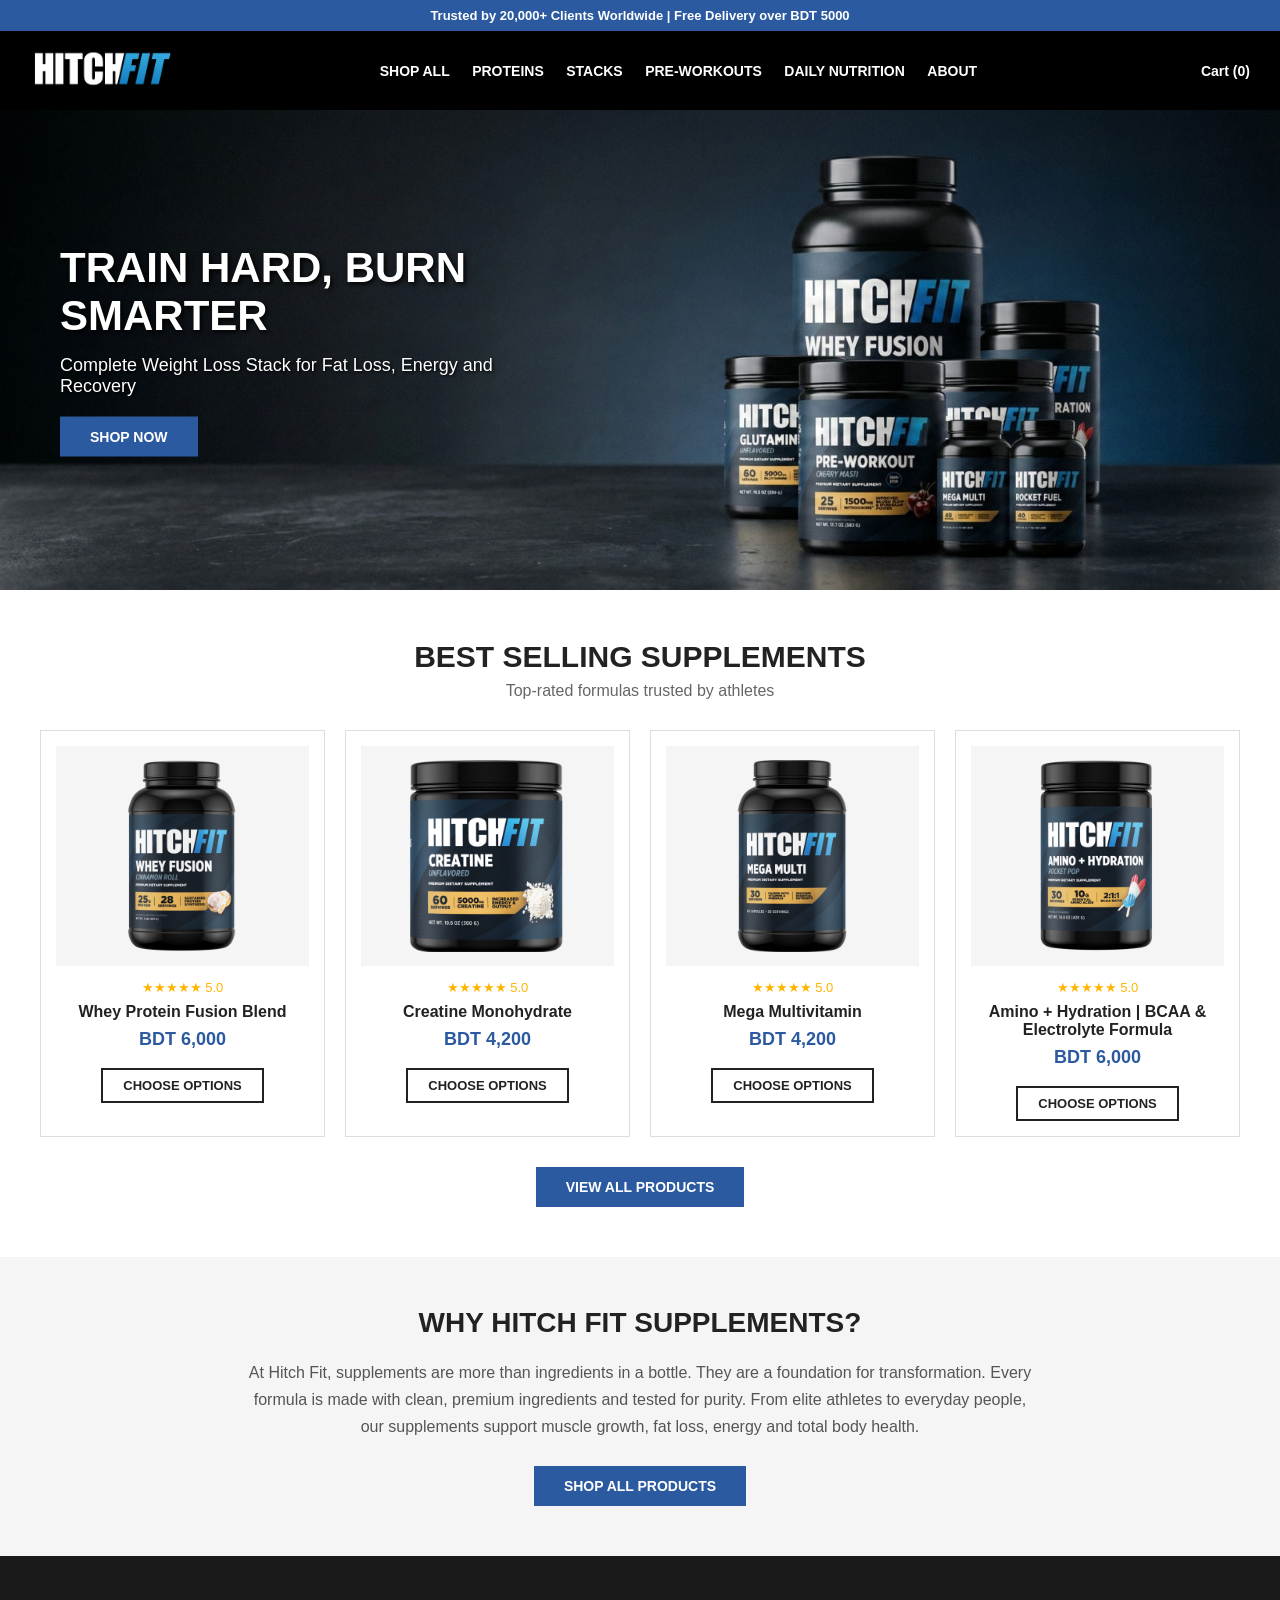
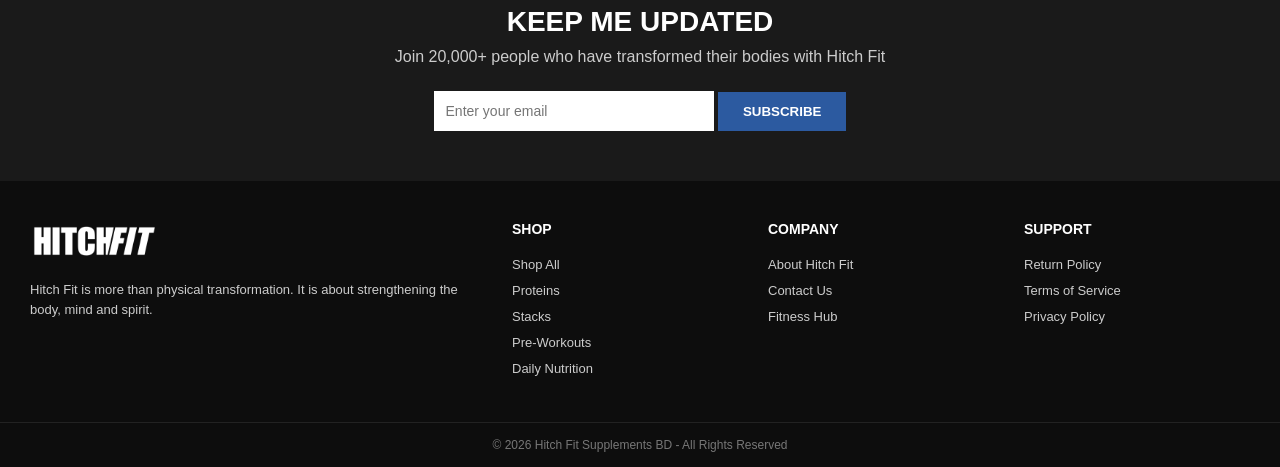
<file: index.html>
<!DOCTYPE html>
<html>
<head>
<title>Hitch Fit Supplements BD</title>
<link rel="stylesheet" href="style.css">
</head>
<body>

<div class="topbar">
  Trusted by 20,000+ Clients Worldwide | Free Delivery over BDT 5000
</div>

<div class="header">
  <div class="logo">
    <a href="index.html"><img src="images/logo.png" alt="Hitch Fit"></a>
  </div>
  <div class="menu">
    <a href="shop.html">Shop All</a>
    <a href="shop.html?cat=proteins">Proteins</a>
    <a href="shop.html?cat=stacks">Stacks</a>
    <a href="shop.html?cat=pre-workout">Pre-Workouts</a>
    <a href="shop.html?cat=daily-nutrition">Daily Nutrition</a>
    <a href="#about">About</a>
  </div>
  <div class="cart">
    <a href="cart.html">Cart (<span class="cartCount">0</span>)</a>
  </div>
</div>

<div class="banner">
  <img src="images/banner.jpg" alt="Banner">
  <div class="banner-text">
    <h1>TRAIN HARD, BURN SMARTER</h1>
    <p>Complete Weight Loss Stack for Fat Loss, Energy and Recovery</p>
    <a href="shop.html" class="btn">SHOP NOW</a>
  </div>
</div>

<div class="section">
  <h2>Best Selling Supplements</h2>
  <p class="sub">Top-rated formulas trusted by athletes</p>
  <div class="products" id="featuredGrid"></div>
  <div style="margin-top:30px;">
    <a href="shop.html" class="btn">View All Products</a>
  </div>
</div>

<div class="about" id="about">
  <h2>Why Hitch Fit Supplements?</h2>
  <p>At Hitch Fit, supplements are more than ingredients in a bottle. They are a foundation for transformation. Every formula is made with clean, premium ingredients and tested for purity. From elite athletes to everyday people, our supplements support muscle growth, fat loss, energy and total body health.</p>
  <a href="shop.html" class="btn">Shop All Products</a>
</div>

<div class="newsletter">
  <h2>Keep Me Updated</h2>
  <p>Join 20,000+ people who have transformed their bodies with Hitch Fit</p>
  <form onsubmit="subscribe(event)">
    <input type="email" id="emailBox" placeholder="Enter your email" required>
    <button type="submit">Subscribe</button>
  </form>
</div>

<div class="footer">
  <div class="footer-col">
    <img src="images/logo.png" alt="Hitch Fit" class="footer-logo">
    <p>Hitch Fit is more than physical transformation. It is about strengthening the body, mind and spirit.</p>
  </div>
  <div class="footer-col">
    <h4>Shop</h4>
    <a href="shop.html">Shop All</a><br>
    <a href="shop.html?cat=proteins">Proteins</a><br>
    <a href="shop.html?cat=stacks">Stacks</a><br>
    <a href="shop.html?cat=pre-workout">Pre-Workouts</a><br>
    <a href="shop.html?cat=daily-nutrition">Daily Nutrition</a>
  </div>
  <div class="footer-col">
    <h4>Company</h4>
    <a href="#">About Hitch Fit</a><br>
    <a href="#">Contact Us</a><br>
    <a href="#">Fitness Hub</a>
  </div>
  <div class="footer-col">
    <h4>Support</h4>
    <a href="#">Return Policy</a><br>
    <a href="#">Terms of Service</a><br>
    <a href="#">Privacy Policy</a>
  </div>
</div>

<div class="copyright">
  &copy; 2026 Hitch Fit Supplements BD - All Rights Reserved
</div>

<script src="products.js"></script>
<script src="script.js"></script>
</body>
</html>
</file>
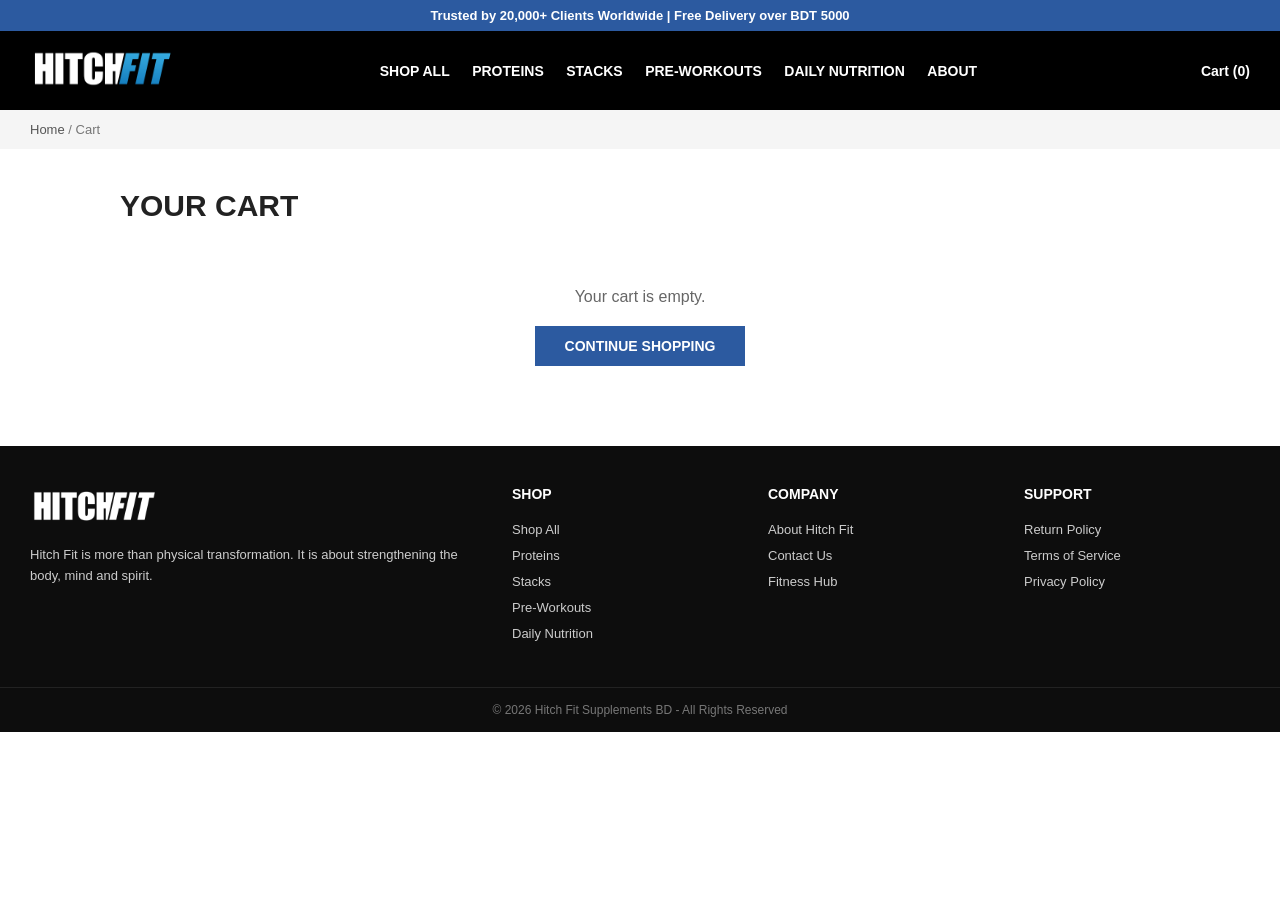
<file: cart.html>
<!DOCTYPE html>
<html>
<head>
<title>Your Cart - Hitch Fit Supplements BD</title>
<link rel="stylesheet" href="style.css">
</head>
<body>

<div class="topbar">
  Trusted by 20,000+ Clients Worldwide | Free Delivery over BDT 5000
</div>

<div class="header">
  <div class="logo">
    <a href="index.html"><img src="images/logo.png" alt="Hitch Fit"></a>
  </div>
  <div class="menu">
    <a href="shop.html">Shop All</a>
    <a href="shop.html?cat=proteins">Proteins</a>
    <a href="shop.html?cat=stacks">Stacks</a>
    <a href="shop.html?cat=pre-workout">Pre-Workouts</a>
    <a href="shop.html?cat=daily-nutrition">Daily Nutrition</a>
    <a href="index.html#about">About</a>
  </div>
  <div class="cart">
    <a href="cart.html">Cart (<span class="cartCount">0</span>)</a>
  </div>
</div>

<div class="breadcrumb">
  <a href="index.html">Home</a> / Cart
</div>

<div class="cart-page">
  <h1>Your Cart</h1>

  <div id="cartEmpty" class="cart-empty" style="display:none;">
    <p>Your cart is empty.</p>
    <a href="shop.html" class="btn">Continue Shopping</a>
  </div>

  <div class="cart-layout">
    <div id="cartItems"></div>

    <div id="cartSummary" class="cart-summary">
      <h3>Order Summary</h3>
      <div class="summary-line">
        <span>Subtotal</span>
        <span id="subtotalValue">BDT 0</span>
      </div>
      <div class="summary-line">
        <span>Delivery</span>
        <span id="deliveryValue">FREE</span>
      </div>
      <div class="summary-line summary-total">
        <span>Total</span>
        <span id="totalValue">BDT 0</span>
      </div>
      <p class="summary-note">Free delivery on orders over BDT 5,000</p>
      <button class="add-cart-btn" onclick="checkout()">CHECKOUT</button>
      <a href="shop.html" class="continue-link">Continue Shopping</a>
    </div>
  </div>
</div>

<div class="footer">
  <div class="footer-col">
    <img src="images/logo.png" alt="Hitch Fit" class="footer-logo">
    <p>Hitch Fit is more than physical transformation. It is about strengthening the body, mind and spirit.</p>
  </div>
  <div class="footer-col">
    <h4>Shop</h4>
    <a href="shop.html">Shop All</a><br>
    <a href="shop.html?cat=proteins">Proteins</a><br>
    <a href="shop.html?cat=stacks">Stacks</a><br>
    <a href="shop.html?cat=pre-workout">Pre-Workouts</a><br>
    <a href="shop.html?cat=daily-nutrition">Daily Nutrition</a>
  </div>
  <div class="footer-col">
    <h4>Company</h4>
    <a href="#">About Hitch Fit</a><br>
    <a href="#">Contact Us</a><br>
    <a href="#">Fitness Hub</a>
  </div>
  <div class="footer-col">
    <h4>Support</h4>
    <a href="#">Return Policy</a><br>
    <a href="#">Terms of Service</a><br>
    <a href="#">Privacy Policy</a>
  </div>
</div>

<div class="copyright">
  &copy; 2026 Hitch Fit Supplements BD - All Rights Reserved
</div>

<script src="products.js"></script>
<script src="script.js"></script>
</body>
</html>
</file>
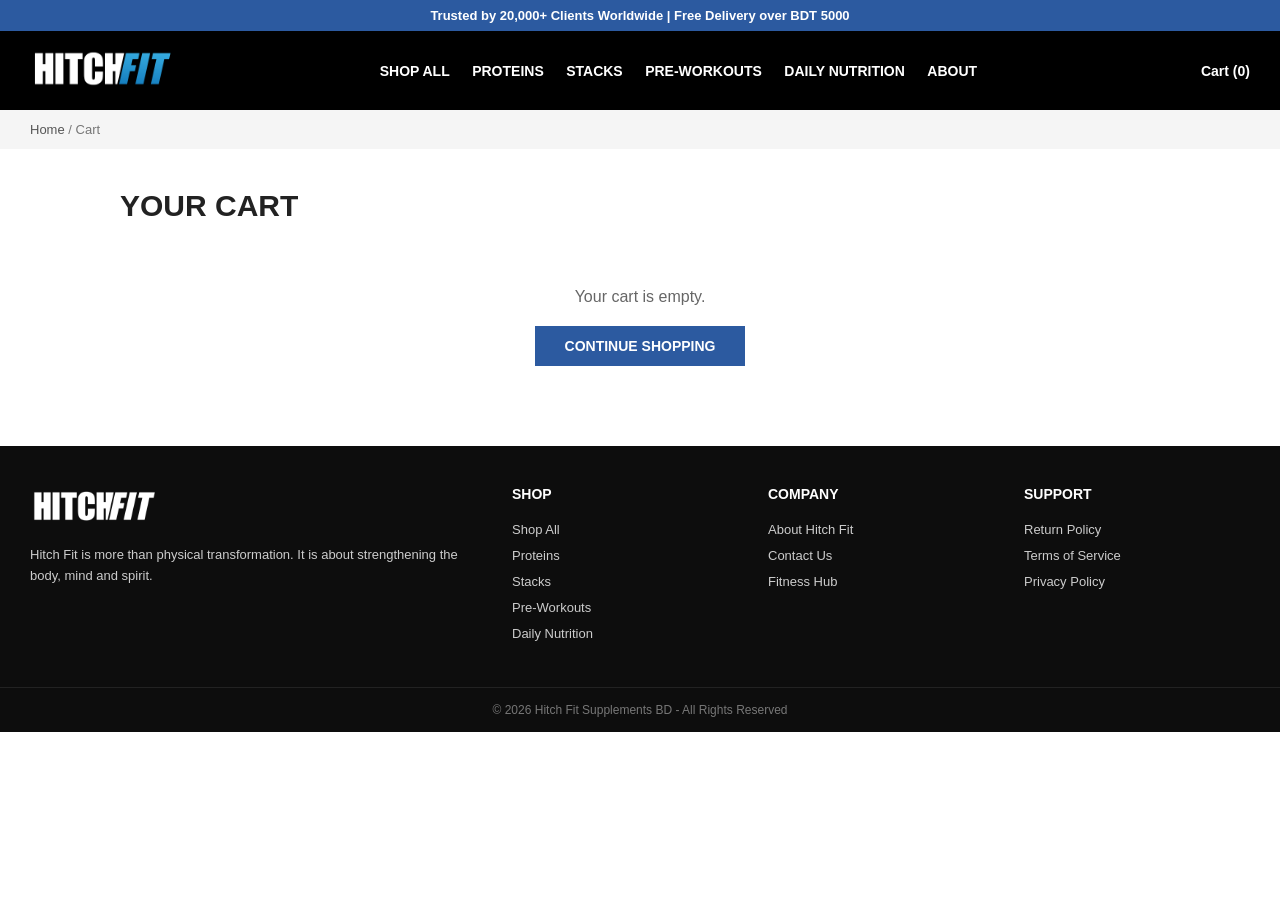
<file: checkout.html>
<!DOCTYPE html>
<html>
<head>
<title>Checkout - Hitch Fit Supplements BD</title>
<link rel="stylesheet" href="style.css">
</head>
<body>

<div class="topbar">
  Trusted by 20,000+ Clients Worldwide | Free Delivery over BDT 5000
</div>

<div class="header">
  <div class="logo">
    <a href="index.html"><img src="images/logo.png" alt="Hitch Fit"></a>
  </div>
  <div class="menu">
    <a href="shop.html">Shop All</a>
    <a href="shop.html?cat=proteins">Proteins</a>
    <a href="shop.html?cat=stacks">Stacks</a>
    <a href="shop.html?cat=pre-workout">Pre-Workouts</a>
    <a href="shop.html?cat=daily-nutrition">Daily Nutrition</a>
    <a href="index.html#about">About</a>
  </div>
  <div class="cart">
    <a href="cart.html">Cart (<span class="cartCount">0</span>)</a>
  </div>
</div>

<div class="breadcrumb">
  <a href="index.html">Home</a> / <a href="cart.html">Cart</a> / Checkout
</div>

<div class="cart-page">

  <!-- Checkout form + order summary -->
  <div id="checkoutMain">
    <h1>Checkout</h1>
    <div class="cart-layout">
      <form class="checkout-form" onsubmit="placeOrder(event)">
        <h3>Delivery Details</h3>

        <label for="coName">Full Name *</label>
        <input type="text" id="coName" required>

        <label for="coPhone">Phone Number *</label>
        <input type="tel" id="coPhone" placeholder="01XXXXXXXXX" required>

        <label for="coEmail">Email</label>
        <input type="email" id="coEmail" placeholder="optional">

        <label for="coAddress">Delivery Address *</label>
        <textarea id="coAddress" rows="3" placeholder="House, road, area" required></textarea>

        <label for="coCity">City / District *</label>
        <input type="text" id="coCity" required>

        <h3>Payment Method</h3>
        <label class="pay-option">
          <input type="radio" name="payment" value="Cash on Delivery" checked>
          Cash on Delivery
        </label>
        <label class="pay-option">
          <input type="radio" name="payment" value="bKash">
          bKash
        </label>
        <label class="pay-option">
          <input type="radio" name="payment" value="Nagad">
          Nagad
        </label>

        <label for="coNotes">Order Notes</label>
        <textarea id="coNotes" rows="2" placeholder="Anything we should know? (optional)"></textarea>

        <button type="submit" class="add-cart-btn">PLACE ORDER</button>
      </form>

      <div class="cart-summary">
        <h3>Order Summary</h3>
        <div id="checkoutSummary"></div>
        <a href="cart.html" class="continue-link">Edit Cart</a>
      </div>
    </div>
  </div>

  <!-- Confirmation (shown after placing the order) -->
  <div id="orderConfirm" class="order-confirm" style="display:none;">
    <div class="confirm-check">&#10003;</div>
    <h1>Thank You for Your Order!</h1>
    <p class="confirm-sub">Your order has been placed successfully.</p>
    <div class="confirm-box">
      <div class="summary-line"><span>Order Number</span><span id="confirmNumber"></span></div>
      <div class="summary-line"><span>Total</span><span id="confirmTotal"></span></div>
      <div class="summary-line"><span>Payment</span><span id="confirmPayment"></span></div>
    </div>
    <p class="confirm-note">We will call you shortly to confirm delivery. Free delivery on orders over BDT 5,000.</p>
    <a href="shop.html" class="btn">Continue Shopping</a>
  </div>

</div>

<div class="footer">
  <div class="footer-col">
    <img src="images/logo.png" alt="Hitch Fit" class="footer-logo">
    <p>Hitch Fit is more than physical transformation. It is about strengthening the body, mind and spirit.</p>
  </div>
  <div class="footer-col">
    <h4>Shop</h4>
    <a href="shop.html">Shop All</a><br>
    <a href="shop.html?cat=proteins">Proteins</a><br>
    <a href="shop.html?cat=stacks">Stacks</a><br>
    <a href="shop.html?cat=pre-workout">Pre-Workouts</a><br>
    <a href="shop.html?cat=daily-nutrition">Daily Nutrition</a>
  </div>
  <div class="footer-col">
    <h4>Company</h4>
    <a href="#">About Hitch Fit</a><br>
    <a href="#">Contact Us</a><br>
    <a href="#">Fitness Hub</a>
  </div>
  <div class="footer-col">
    <h4>Support</h4>
    <a href="#">Return Policy</a><br>
    <a href="#">Terms of Service</a><br>
    <a href="#">Privacy Policy</a>
  </div>
</div>

<div class="copyright">
  &copy; 2026 Hitch Fit Supplements BD - All Rights Reserved
</div>

<script src="products.js"></script>
<script src="script.js"></script>
</body>
</html>
</file>
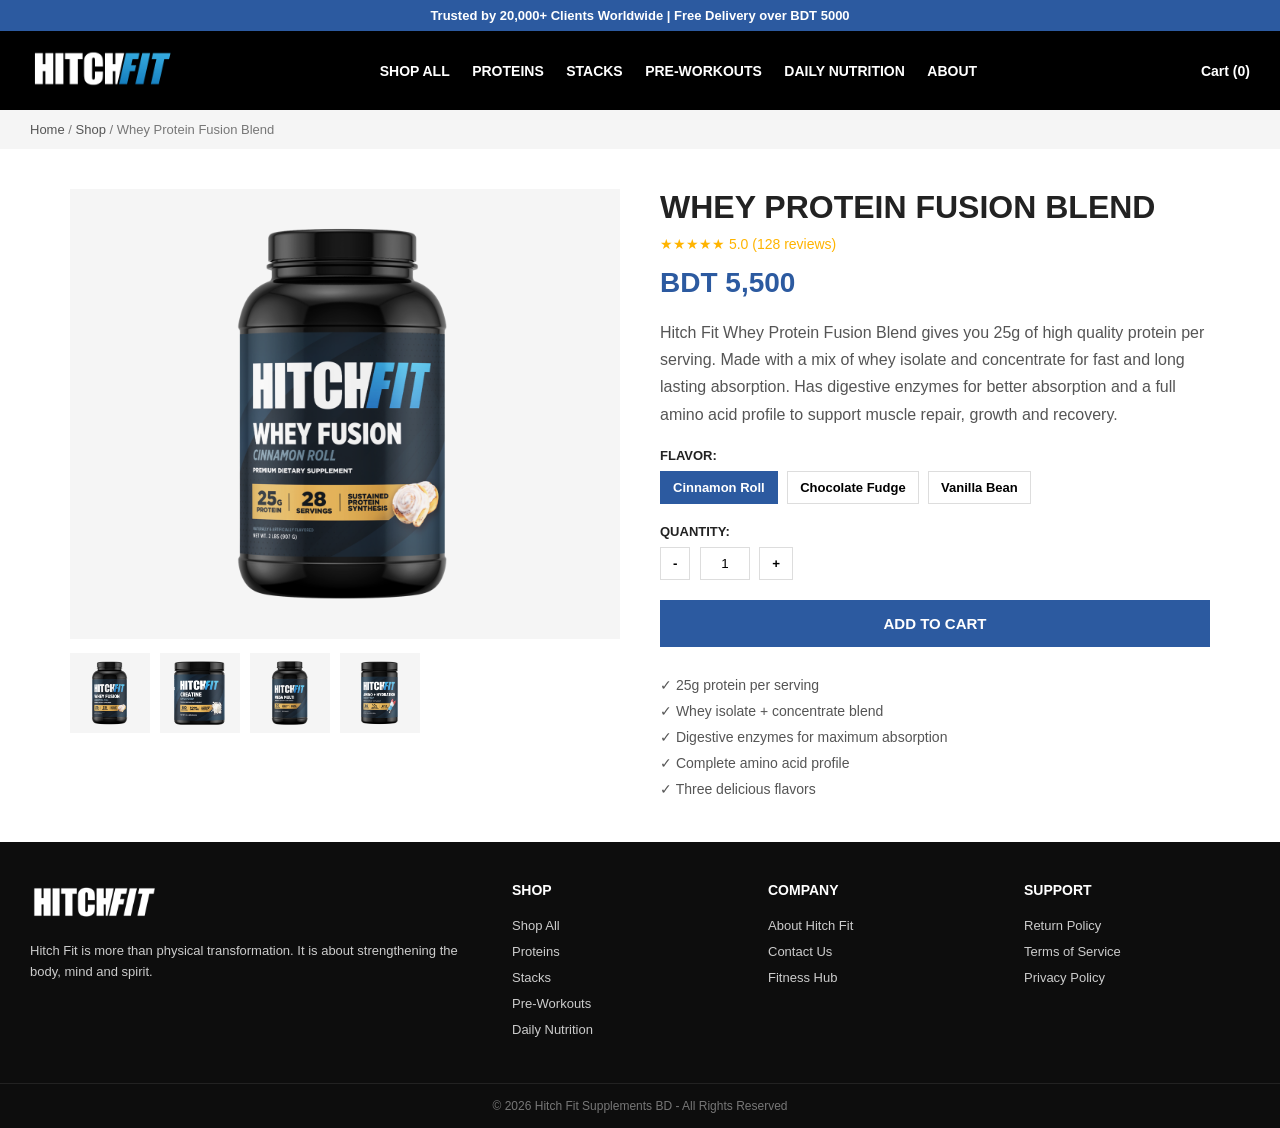
<file: product.html>
<!DOCTYPE html>
<html>
<head>
<title>Whey Protein Fusion Blend - Hitch Fit Supplements BD</title>
<link rel="stylesheet" href="style.css">
</head>
<body>

<div class="topbar">
  Trusted by 20,000+ Clients Worldwide | Free Delivery over BDT 5000
</div>

<div class="header">
  <div class="logo">
    <a href="index.html"><img src="images/logo.png" alt="Hitch Fit"></a>
  </div>
  <div class="menu">
    <a href="product.html">Shop All</a>
    <a href="product.html">Proteins</a>
    <a href="product.html">Stacks</a>
    <a href="product.html">Pre-Workouts</a>
    <a href="product.html">Daily Nutrition</a>
    <a href="product.html">About</a>
  </div>
  <div class="cart">
    <a href="#">Cart (<span id="cartCount">0</span>)</a>
  </div>
</div>

<div class="breadcrumb">
  <a href="index.html">Home</a> / <a href="product.html">Shop</a> / Whey Protein Fusion Blend
</div>

<div class="product-page">
  <div class="product-image">
    <img src="images/whey.png" alt="Whey Protein Fusion Blend" id="mainImage">
    <div class="thumbs">
      <img src="images/whey.png" alt="thumb1" onclick="changeImage('images/whey.png')">
      <img src="images/creatine.png" alt="thumb2" onclick="changeImage('images/creatine.png')">
      <img src="images/multivitamin.png" alt="thumb3" onclick="changeImage('images/multivitamin.png')">
      <img src="images/amino.png" alt="thumb4" onclick="changeImage('images/amino.png')">
    </div>
  </div>

  <div class="product-info">
    <h1>Whey Protein Fusion Blend</h1>
    <div class="rating-line">★★★★★ 5.0 (128 reviews)</div>
    <p class="price-big">BDT 5,500</p>

    <p class="desc">Hitch Fit Whey Protein Fusion Blend gives you 25g of high quality protein per serving. Made with a mix of whey isolate and concentrate for fast and long lasting absorption. Has digestive enzymes for better absorption and a full amino acid profile to support muscle repair, growth and recovery.</p>

    <div class="option-block">
      <p class="option-label">Flavor:</p>
      <button class="flavor-btn active" onclick="selectFlavor(this)">Cinnamon Roll</button>
      <button class="flavor-btn" onclick="selectFlavor(this)">Chocolate Fudge</button>
      <button class="flavor-btn" onclick="selectFlavor(this)">Vanilla Bean</button>
    </div>

    <div class="option-block">
      <p class="option-label">Quantity:</p>
      <button onclick="changeQty(-1)">-</button>
      <input type="text" id="qty" value="1" readonly>
      <button onclick="changeQty(1)">+</button>
    </div>

    <button class="add-cart-btn" onclick="addToCart()">ADD TO CART</button>

    <div class="features">
      <p>✓ 25g protein per serving</p>
      <p>✓ Whey isolate + concentrate blend</p>
      <p>✓ Digestive enzymes for maximum absorption</p>
      <p>✓ Complete amino acid profile</p>
      <p>✓ Three delicious flavors</p>
    </div>
  </div>
</div>

<div class="footer">
  <div class="footer-col">
    <img src="images/logo.png" alt="Hitch Fit" class="footer-logo">
    <p>Hitch Fit is more than physical transformation. It is about strengthening the body, mind and spirit.</p>
  </div>
  <div class="footer-col">
    <h4>Shop</h4>
    <a href="product.html">Shop All</a><br>
    <a href="product.html">Proteins</a><br>
    <a href="product.html">Stacks</a><br>
    <a href="product.html">Pre-Workouts</a><br>
    <a href="product.html">Daily Nutrition</a>
  </div>
  <div class="footer-col">
    <h4>Company</h4>
    <a href="#">About Hitch Fit</a><br>
    <a href="#">Contact Us</a><br>
    <a href="#">Fitness Hub</a>
  </div>
  <div class="footer-col">
    <h4>Support</h4>
    <a href="#">Return Policy</a><br>
    <a href="#">Terms of Service</a><br>
    <a href="#">Privacy Policy</a>
  </div>
</div>

<div class="copyright">
  &copy; 2026 Hitch Fit Supplements BD - All Rights Reserved
</div>

<script src="script.js"></script>
</body>
</html>
</file>
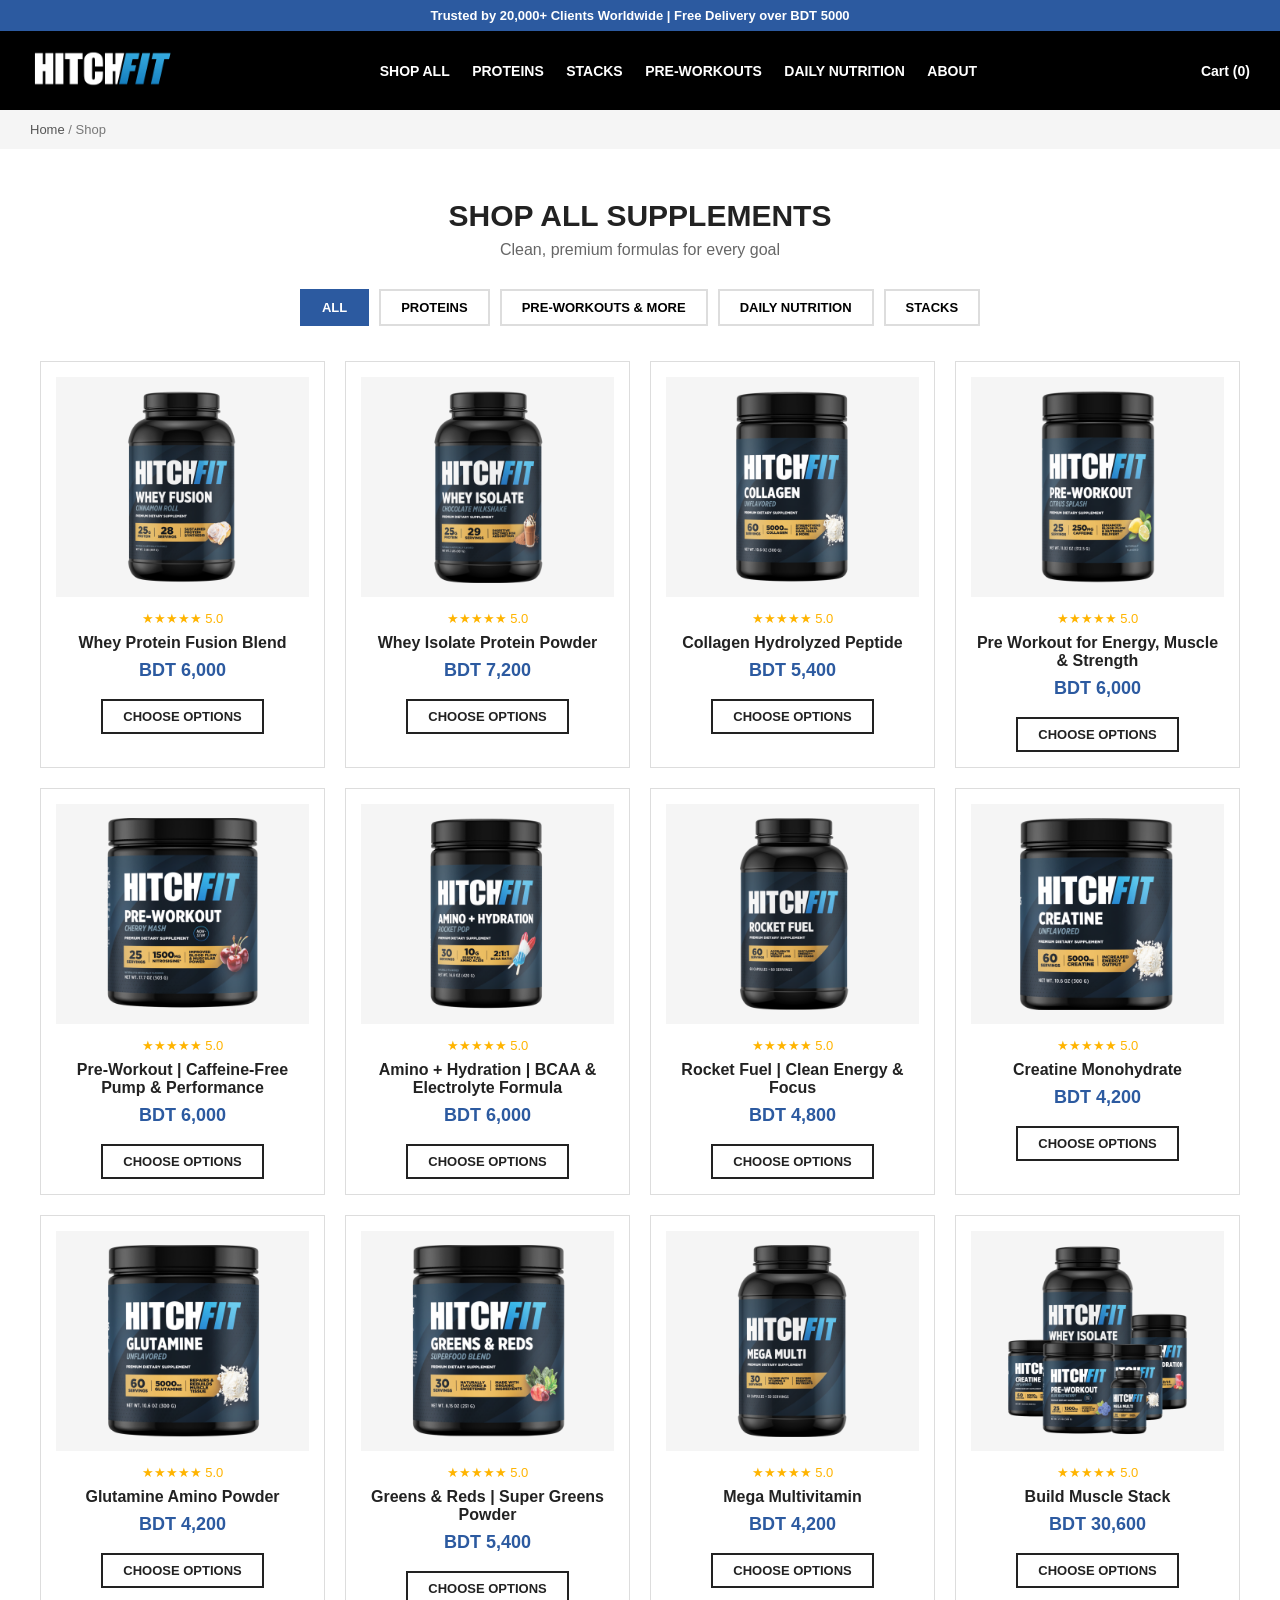
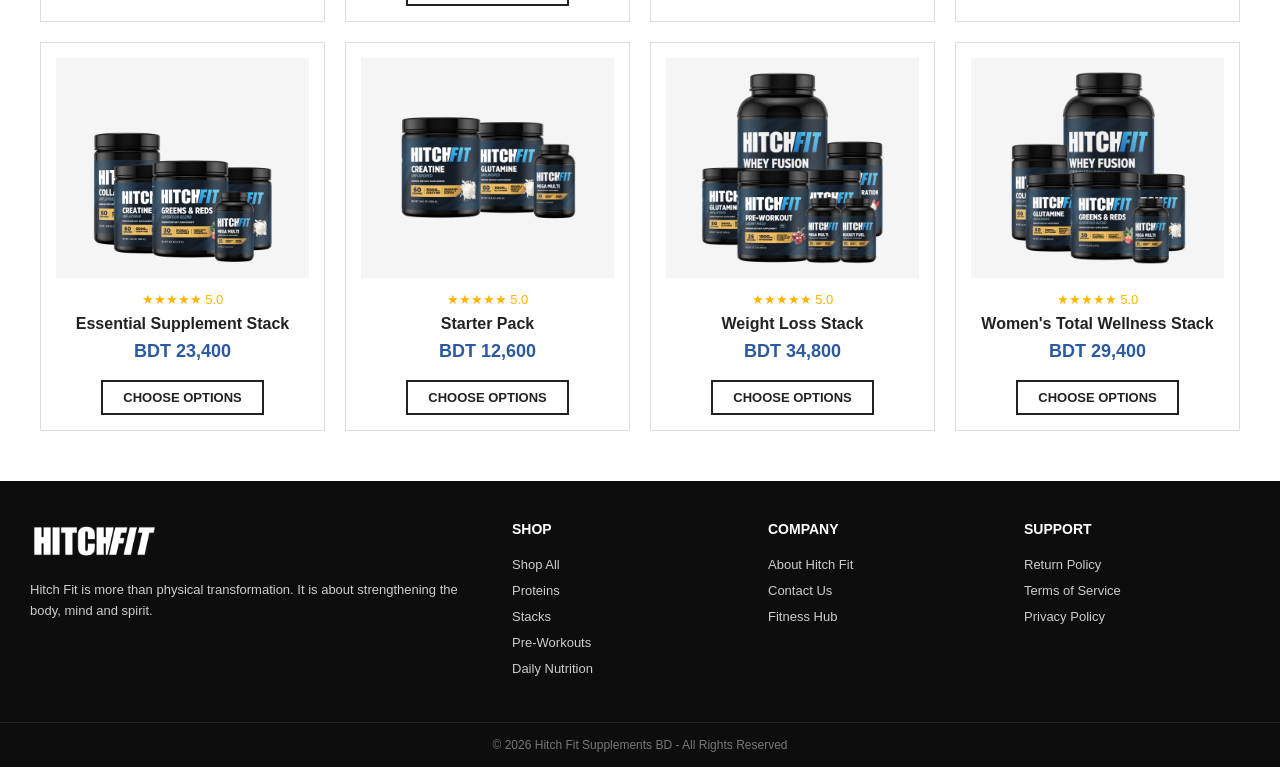
<file: shop.html>
<!DOCTYPE html>
<html>
<head>
<title>Shop All - Hitch Fit Supplements BD</title>
<link rel="stylesheet" href="style.css">
</head>
<body>

<div class="topbar">
  Trusted by 20,000+ Clients Worldwide | Free Delivery over BDT 5000
</div>

<div class="header">
  <div class="logo">
    <a href="index.html"><img src="images/logo.png" alt="Hitch Fit"></a>
  </div>
  <div class="menu">
    <a href="shop.html">Shop All</a>
    <a href="shop.html?cat=proteins">Proteins</a>
    <a href="shop.html?cat=stacks">Stacks</a>
    <a href="shop.html?cat=pre-workout">Pre-Workouts</a>
    <a href="shop.html?cat=daily-nutrition">Daily Nutrition</a>
    <a href="index.html#about">About</a>
  </div>
  <div class="cart">
    <a href="cart.html">Cart (<span class="cartCount">0</span>)</a>
  </div>
</div>

<div class="breadcrumb">
  <a href="index.html">Home</a> / Shop
</div>

<div class="section">
  <h2>Shop All Supplements</h2>
  <p class="sub">Clean, premium formulas for every goal</p>

  <div class="filters">
    <button class="filter-tab" data-filter="all" onclick="renderShop('all')">All</button>
    <button class="filter-tab" data-filter="proteins" onclick="renderShop('proteins')">Proteins</button>
    <button class="filter-tab" data-filter="pre-workout" onclick="renderShop('pre-workout')">Pre-Workouts &amp; More</button>
    <button class="filter-tab" data-filter="daily-nutrition" onclick="renderShop('daily-nutrition')">Daily Nutrition</button>
    <button class="filter-tab" data-filter="stacks" onclick="renderShop('stacks')">Stacks</button>
  </div>

  <div class="products" id="shopGrid"></div>
</div>

<div class="footer">
  <div class="footer-col">
    <img src="images/logo.png" alt="Hitch Fit" class="footer-logo">
    <p>Hitch Fit is more than physical transformation. It is about strengthening the body, mind and spirit.</p>
  </div>
  <div class="footer-col">
    <h4>Shop</h4>
    <a href="shop.html">Shop All</a><br>
    <a href="shop.html?cat=proteins">Proteins</a><br>
    <a href="shop.html?cat=stacks">Stacks</a><br>
    <a href="shop.html?cat=pre-workout">Pre-Workouts</a><br>
    <a href="shop.html?cat=daily-nutrition">Daily Nutrition</a>
  </div>
  <div class="footer-col">
    <h4>Company</h4>
    <a href="#">About Hitch Fit</a><br>
    <a href="#">Contact Us</a><br>
    <a href="#">Fitness Hub</a>
  </div>
  <div class="footer-col">
    <h4>Support</h4>
    <a href="#">Return Policy</a><br>
    <a href="#">Terms of Service</a><br>
    <a href="#">Privacy Policy</a>
  </div>
</div>

<div class="copyright">
  &copy; 2026 Hitch Fit Supplements BD - All Rights Reserved
</div>

<script src="products.js"></script>
<script src="script.js"></script>
<script>
  // Apply category from URL (?cat=proteins) on load
  var cat = new URLSearchParams(window.location.search).get("cat");
  if (cat) {
    document.addEventListener("DOMContentLoaded", function () {
      renderShop(cat);
    });
  }
</script>
</body>
</html>
</file>
<file: style.css>
* {
  margin: 0;
  padding: 0;
  box-sizing: border-box;
}

body {
  font-family: Arial, sans-serif;
  background-color: #ffffff;
  color: #222222;
}

a {
  text-decoration: none;
  color: #222222;
}

.topbar {
  background-color: #2C5AA0;
  color: white;
  text-align: center;
  padding: 8px;
  font-size: 13px;
  font-weight: bold;
}

.header {
  background-color: #000000;
  color: white;
  padding: 15px 30px;
  display: flex;
  justify-content: space-between;
  align-items: center;
}

.logo img {
  height: 45px;
}

.menu a {
  color: white;
  margin-right: 18px;
  font-size: 14px;
  font-weight: bold;
  text-transform: uppercase;
}

.menu a:hover {
  color: #6daaff;
}

.cart a {
  color: white;
  font-weight: bold;
  font-size: 14px;
}

.banner {
  position: relative;
  width: 100%;
  aspect-ratio: 3200 / 1200;
  max-height: 600px;
  overflow: hidden;
}

.banner img {
  width: 100%;
  height: 100%;
  object-fit: cover;
  object-position: center;
  display: block;
}

.banner-text {
  position: absolute;
  top: 50%;
  left: 60px;
  transform: translateY(-50%);
  color: white;
  max-width: 500px;
}

.banner-text h1 {
  font-size: 42px;
  margin-bottom: 15px;
  text-shadow: 2px 2px 5px black;
}

.banner-text p {
  font-size: 18px;
  margin-bottom: 20px;
  text-shadow: 1px 1px 3px black;
}

.btn {
  display: inline-block;
  background-color: #2C5AA0;
  color: white;
  padding: 12px 30px;
  text-decoration: none;
  font-weight: bold;
  font-size: 14px;
  text-transform: uppercase;
  border: none;
  cursor: pointer;
}

.btn:hover {
  background-color: #1f4378;
}

.btn-outline {
  display: inline-block;
  border: 2px solid #222;
  padding: 8px 20px;
  font-size: 13px;
  font-weight: bold;
  text-transform: uppercase;
  margin-top: 10px;
}

.btn-outline:hover {
  background-color: #222;
  color: white;
}

.section {
  padding: 50px 30px;
  text-align: center;
}

.section h2 {
  font-size: 30px;
  text-transform: uppercase;
  margin-bottom: 8px;
}

.sub {
  color: #666;
  margin-bottom: 30px;
}

.filters {
  display: flex;
  justify-content: center;
  flex-wrap: wrap;
  gap: 10px;
  margin-bottom: 35px;
}

.filter-tab {
  padding: 9px 20px;
  background-color: white;
  border: 2px solid #ddd;
  cursor: pointer;
  font-weight: bold;
  font-size: 13px;
  text-transform: uppercase;
}

.filter-tab:hover {
  border-color: #2C5AA0;
}

.filter-tab.active {
  background-color: #2C5AA0;
  color: white;
  border-color: #2C5AA0;
}

.products {
  display: grid;
  grid-template-columns: repeat(4, 1fr);
  gap: 20px;
  max-width: 1200px;
  margin: 0 auto;
}

.product {
  border: 1px solid #ddd;
  padding: 15px;
  background-color: white;
}

.product:hover {
  border-color: #2C5AA0;
}

.product img {
  width: 100%;
  height: 220px;
  object-fit: contain;
  background-color: #f5f5f5;
  padding: 10px;
}

.rating {
  color: #ffb400;
  font-size: 13px;
  margin: 10px 0 5px;
}

.product h3 {
  font-size: 16px;
  margin: 8px 0;
}

.price {
  color: #2C5AA0;
  font-size: 18px;
  font-weight: bold;
  margin: 8px 0;
}

.about {
  background-color: #f5f5f5;
  padding: 50px 30px;
  text-align: center;
}

.about h2 {
  font-size: 28px;
  text-transform: uppercase;
  margin-bottom: 20px;
}

.about p {
  max-width: 800px;
  margin: 0 auto 25px;
  color: #555;
  line-height: 1.7;
}

.newsletter {
  background-color: #1a1a1a;
  color: white;
  text-align: center;
  padding: 50px 30px;
}

.newsletter h2 {
  font-size: 28px;
  text-transform: uppercase;
  margin-bottom: 10px;
}

.newsletter p {
  color: #ccc;
  margin-bottom: 25px;
}

.newsletter input {
  padding: 12px;
  width: 280px;
  border: none;
  font-size: 14px;
}

.newsletter button {
  padding: 12px 25px;
  background-color: #2C5AA0;
  color: white;
  border: none;
  cursor: pointer;
  font-weight: bold;
  text-transform: uppercase;
}

.newsletter button:hover {
  background-color: #1f4378;
}

.footer {
  background-color: #0d0d0d;
  color: #ccc;
  padding: 40px 30px;
  display: grid;
  grid-template-columns: 2fr 1fr 1fr 1fr;
  gap: 30px;
}

.footer-col h4 {
  color: white;
  margin-bottom: 15px;
  text-transform: uppercase;
  font-size: 14px;
}

.footer-col a {
  color: #ccc;
  font-size: 13px;
  line-height: 2;
}

.footer-col a:hover {
  color: #6daaff;
}

.footer-logo {
  height: 40px;
  margin-bottom: 15px;
  filter: brightness(0) invert(1);
}

.footer-col p {
  font-size: 13px;
  line-height: 1.6;
}

.copyright {
  background-color: #0d0d0d;
  color: #777;
  text-align: center;
  padding: 15px;
  border-top: 1px solid #222;
  font-size: 12px;
}

.breadcrumb {
  background-color: #f5f5f5;
  padding: 12px 30px;
  font-size: 13px;
  color: #777;
}

.breadcrumb a {
  color: #555;
}

.breadcrumb a:hover {
  color: #2C5AA0;
}

.product-page {
  display: grid;
  grid-template-columns: 1fr 1fr;
  gap: 40px;
  padding: 40px 30px;
  max-width: 1200px;
  margin: 0 auto;
}

.product-image img#mainImage {
  width: 100%;
  height: 450px;
  object-fit: contain;
  background-color: #f5f5f5;
  padding: 30px;
}

.thumbs {
  margin-top: 10px;
  display: flex;
  gap: 10px;
}

.thumbs img {
  width: 80px;
  height: 80px;
  object-fit: contain;
  background-color: #f5f5f5;
  padding: 5px;
  cursor: pointer;
  border: 2px solid transparent;
}

.thumbs img:hover {
  border-color: #2C5AA0;
}

.product-info h1 {
  font-size: 32px;
  text-transform: uppercase;
  margin-bottom: 10px;
}

.rating-line {
  color: #ffb400;
  margin-bottom: 15px;
  font-size: 14px;
}

.price-big {
  color: #2C5AA0;
  font-size: 28px;
  font-weight: bold;
  margin-bottom: 20px;
}

.desc {
  color: #555;
  line-height: 1.7;
  margin-bottom: 20px;
}

.option-block {
  margin-bottom: 20px;
}

.option-label {
  font-weight: bold;
  margin-bottom: 8px;
  text-transform: uppercase;
  font-size: 13px;
}

.flavor-btn {
  padding: 8px 15px;
  margin-right: 5px;
  background-color: white;
  border: 2px solid #ddd;
  cursor: pointer;
  font-weight: bold;
  font-size: 13px;
}

.flavor-btn:hover {
  border-color: #2C5AA0;
}

.flavor-btn.active {
  background-color: #2C5AA0;
  color: white;
  border-color: #2C5AA0;
}

.option-block input {
  width: 50px;
  text-align: center;
  padding: 8px;
  border: 1px solid #ddd;
  margin: 0 5px;
}

.option-block button {
  padding: 8px 12px;
  background-color: white;
  border: 1px solid #ddd;
  cursor: pointer;
  font-weight: bold;
}

.option-block button:hover {
  background-color: #f5f5f5;
}

.add-cart-btn {
  background-color: #2C5AA0;
  color: white;
  padding: 15px 40px;
  border: none;
  font-size: 15px;
  font-weight: bold;
  text-transform: uppercase;
  cursor: pointer;
  width: 100%;
  margin-bottom: 25px;
}

.add-cart-btn:hover {
  background-color: #1f4378;
}

.features p {
  padding: 5px 0;
  color: #555;
  font-size: 14px;
}

.cart-page {
  max-width: 1100px;
  margin: 0 auto;
  padding: 40px 30px;
}

.cart-page h1 {
  font-size: 30px;
  text-transform: uppercase;
  margin-bottom: 25px;
}

.cart-empty {
  text-align: center;
  padding: 40px 0;
}

.cart-empty p {
  color: #666;
  margin-bottom: 20px;
  font-size: 16px;
}

.cart-layout {
  display: grid;
  grid-template-columns: 2fr 1fr;
  gap: 30px;
  align-items: start;
}

.cart-row {
  display: grid;
  grid-template-columns: 90px 1fr auto auto;
  gap: 15px;
  align-items: center;
  border: 1px solid #ddd;
  padding: 15px;
  margin-bottom: 15px;
}

.cart-row img {
  width: 90px;
  height: 90px;
  object-fit: contain;
  background-color: #f5f5f5;
  padding: 5px;
}

.cart-name {
  font-weight: bold;
  font-size: 15px;
  display: block;
  margin-bottom: 4px;
}

.cart-name:hover {
  color: #2C5AA0;
}

.cart-flavor {
  color: #777;
  font-size: 13px;
}

.cart-unit {
  color: #777;
  font-size: 13px;
  margin: 2px 0 8px;
}

.cart-remove {
  background: none;
  border: none;
  color: #c0392b;
  cursor: pointer;
  font-size: 12px;
  text-transform: uppercase;
  font-weight: bold;
  padding: 0;
}

.cart-remove:hover {
  text-decoration: underline;
}

.cart-qty {
  display: flex;
  align-items: center;
}

.cart-qty button {
  padding: 6px 11px;
  background-color: white;
  border: 1px solid #ddd;
  cursor: pointer;
  font-weight: bold;
}

.cart-qty button:hover {
  background-color: #f5f5f5;
}

.cart-qty input {
  width: 40px;
  text-align: center;
  padding: 6px;
  border: 1px solid #ddd;
  margin: 0 4px;
}

.cart-line-total {
  font-weight: bold;
  color: #2C5AA0;
  font-size: 16px;
  white-space: nowrap;
}

.cart-summary {
  border: 1px solid #ddd;
  padding: 25px;
  background-color: #fafafa;
}

.cart-summary h3 {
  text-transform: uppercase;
  font-size: 18px;
  margin-bottom: 20px;
}

.summary-line {
  display: flex;
  justify-content: space-between;
  padding: 10px 0;
  font-size: 15px;
  color: #555;
}

.summary-total {
  border-top: 2px solid #222;
  margin-top: 8px;
  padding-top: 15px;
  font-size: 20px;
  font-weight: bold;
  color: #222;
}

.summary-note {
  color: #777;
  font-size: 12px;
  margin: 10px 0 20px;
}

.continue-link {
  display: block;
  text-align: center;
  margin-top: 15px;
  color: #2C5AA0;
  font-weight: bold;
  font-size: 13px;
  text-transform: uppercase;
}

.checkout-form h3 {
  text-transform: uppercase;
  font-size: 16px;
  margin: 0 0 15px;
  padding-bottom: 8px;
  border-bottom: 2px solid #222;
}

.checkout-form h3:not(:first-child) {
  margin-top: 30px;
}

.checkout-form label {
  display: block;
  font-size: 13px;
  font-weight: bold;
  margin-bottom: 5px;
  color: #333;
}

.checkout-form input[type="text"],
.checkout-form input[type="tel"],
.checkout-form input[type="email"],
.checkout-form textarea {
  width: 100%;
  padding: 10px;
  border: 1px solid #ddd;
  margin-bottom: 16px;
  font-size: 14px;
  font-family: Arial, sans-serif;
}

.checkout-form input:focus,
.checkout-form textarea:focus {
  outline: none;
  border-color: #2C5AA0;
}

.pay-option {
  display: flex;
  align-items: center;
  gap: 10px;
  padding: 12px;
  border: 1px solid #ddd;
  margin-bottom: 10px;
  cursor: pointer;
  font-weight: normal;
  font-size: 14px;
}

.pay-option:hover {
  border-color: #2C5AA0;
}

.co-line {
  display: grid;
  grid-template-columns: 50px 1fr auto;
  gap: 12px;
  align-items: center;
  padding: 10px 0;
  border-bottom: 1px solid #eee;
}

.co-line img {
  width: 50px;
  height: 50px;
  object-fit: contain;
  background-color: #f5f5f5;
  padding: 3px;
}

.co-line-info {
  display: flex;
  flex-direction: column;
}

.co-line-name {
  font-size: 13px;
  font-weight: bold;
}

.co-line-meta {
  font-size: 12px;
  color: #777;
}

.co-line-total {
  font-size: 14px;
  font-weight: bold;
  white-space: nowrap;
}

#checkoutSummary .summary-total {
  margin-bottom: 5px;
}

.order-confirm {
  text-align: center;
  max-width: 520px;
  margin: 0 auto;
  padding: 30px 0;
}

.confirm-check {
  width: 70px;
  height: 70px;
  line-height: 70px;
  border-radius: 50%;
  background-color: #2C5AA0;
  color: white;
  font-size: 36px;
  margin: 0 auto 20px;
}

.order-confirm h1 {
  font-size: 28px;
  text-transform: uppercase;
  margin-bottom: 10px;
}

.confirm-sub {
  color: #666;
  margin-bottom: 25px;
}

.confirm-box {
  border: 1px solid #ddd;
  background-color: #fafafa;
  padding: 20px 25px;
  text-align: left;
  margin-bottom: 20px;
}

.confirm-note {
  color: #777;
  font-size: 13px;
  margin-bottom: 25px;
  line-height: 1.6;
}

@media (max-width: 768px) {
  .cart-layout {
    grid-template-columns: 1fr;
  }

  .cart-row {
    grid-template-columns: 70px 1fr;
    grid-template-areas:
      "img info"
      "qty total";
  }

  .cart-row img { grid-area: img; width: 70px; height: 70px; }
  .cart-row-info { grid-area: info; }
  .cart-qty { grid-area: qty; }
  .cart-line-total { grid-area: total; text-align: right; align-self: center; }

  .header {
    flex-direction: column;
    gap: 10px;
  }

  .menu a {
    margin: 5px;
    font-size: 12px;
  }

  .banner {
    aspect-ratio: auto;
    min-height: 320px;
  }

  .banner-text {
    left: 25px;
    right: 25px;
  }

  .banner-text h1 {
    font-size: 26px;
  }

  .banner-text p {
    font-size: 14px;
  }

  .products {
    grid-template-columns: repeat(2, 1fr);
  }

  .footer {
    grid-template-columns: 1fr 1fr;
  }

  .product-page {
    grid-template-columns: 1fr;
  }

  .newsletter input {
    width: 100%;
    margin-bottom: 10px;
  }
}
</file>
